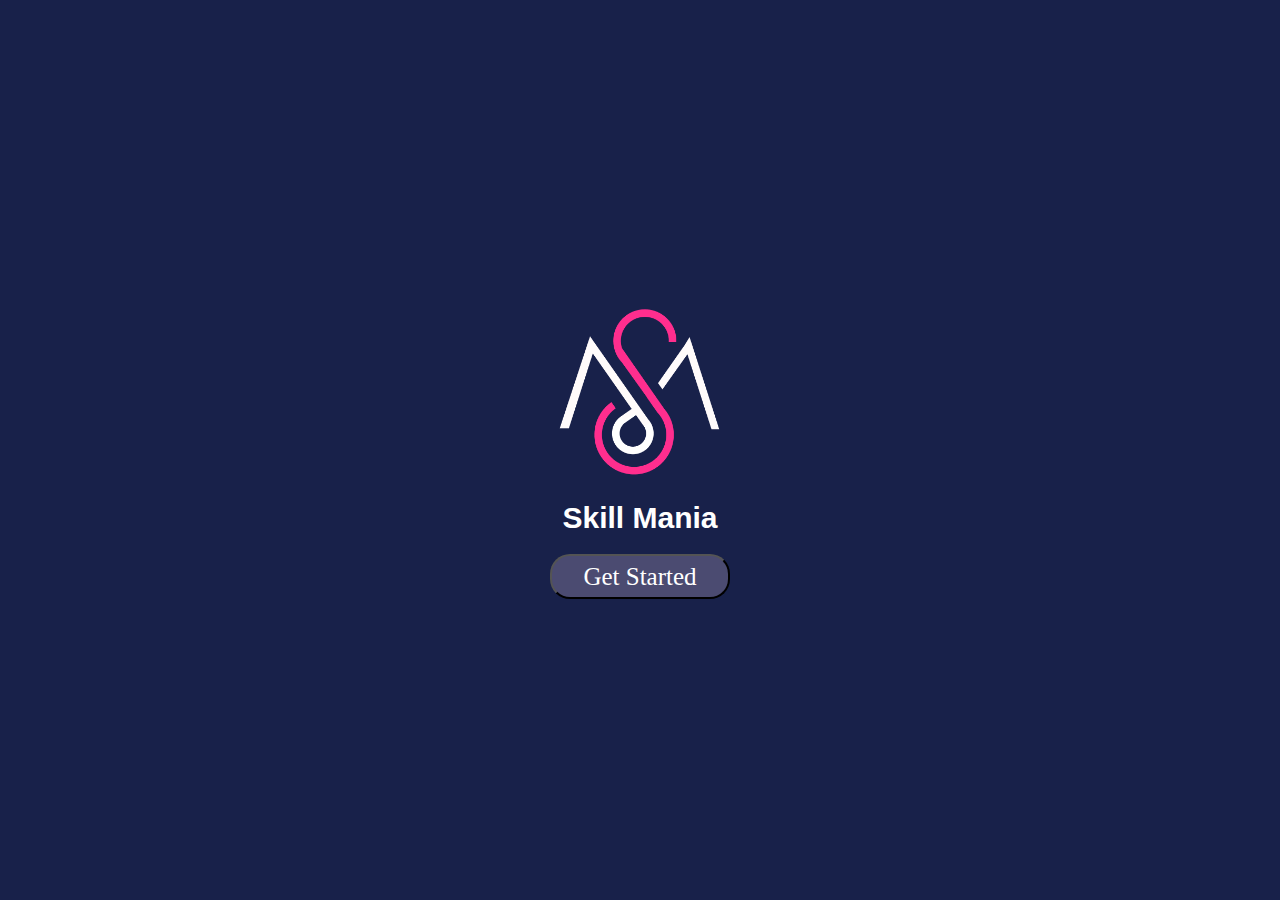
<file: index.html>
<!-- Author:Aadesh Nichite
Name:Quiz Application -->
<html>
    <head>
        <title>Quiz</title>
        <meta charset="utf-8">
        <meta name="viewport" content="width=device-width, initial-scale=1">
        <!-- Latest compiled and minified CSS -->
        <link rel="stylesheet" href="https://maxcdn.bootstrapcdn.com/bootstrap/3.4.0/css/bootstrap.min.css">

        <!-- jQuery library -->
        <script src="https://ajax.googleapis.com/ajax/libs/jquery/3.4.1/jquery.min.js"></script>

        <!-- Latest compiled JavaScript -->
        <script src="https://maxcdn.bootstrapcdn.com/bootstrap/3.4.0/js/bootstrap.min.js"></script>
        <link rel="stylesheet" href="quiz.css">
    </head>
    <body>
        <div class="container-fluid">
                <div class="row">
                        <div class="col-sm r"> 
                            <div class="data">
                                <div>  
                                    <img src='logo.png' width="180" lnext previousheight="180" id="image">
                                </div>
                                <div>
                                    <p id="name">Skill Mania</p>
                                </div>
                                <div>
                                    <a href="instruction.html" id="link"><button type="button" class="Startbtn">Get Started</button></a>
                                </div>
                            </div>
                        </div>   
              </div>
        </div> 
    </body>  
    <script src="https://code.jquery.com/jquery-3.3.1.slim.min.js"
    integrity="sha384-q8i/X+965DzO0rT7abK41JStQIAqVgRVzpbzo5smXKp4YfRvH+8abtTE1Pi6jizo"
    crossorigin="anonymous"></script>
<script src="https://cdnjs.cloudflare.com/ajax/libs/popper.js/1.14.7/umd/popper.min.js"
    integrity="sha384-UO2eT0CpHqdSJQ6hJty5KVphtPhzWj9WO1clHTMGa3JDZwrnQq4sF86dIHNDz0W1"
    crossorigin="anonymous"></script>
<script src="https://stackpath.bootstrapcdn.com/bootstrap/4.3.1/js/bootstrap.min.js"
    integrity="sha384-JjSmVgyd0p3pXB1rRibZUAYoIIy6OrQ6VrjIEaFf/nJGzIxFDsf4x0xIM+B07jRM"
    crossorigin="anonymous"></script>
</html>
</file>
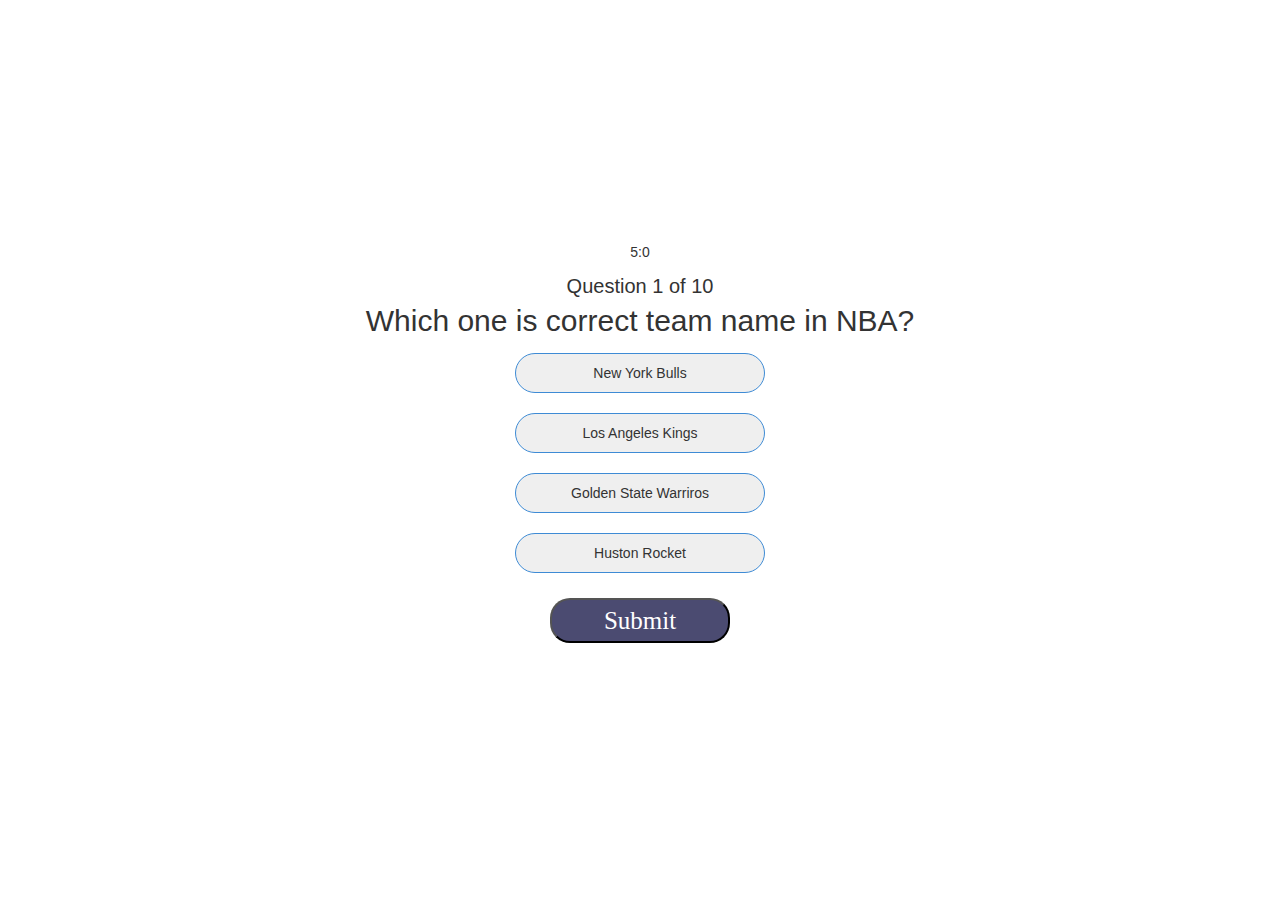
<file: index1.html>
<!-- Author:Aadesh Nichite
Name:Quiz Application -->
<html>
    <head>
        <title>Quiz</title>
        <meta charset="utf-8">
        <meta name="viewport" content="width=device-width, initial-scale=1">
        <!-- Latest compiled and minified CSS -->
        <link rel="stylesheet" href="https://maxcdn.bootstrapcdn.com/bootstrap/3.4.0/css/bootstrap.min.css">

        <!-- jQuery library -->
        <script src="https://ajax.googleapis.com/ajax/libs/jquery/3.4.1/jquery.min.js"></script>

        <!-- Latest compiled JavaScript -->
        <script src="https://maxcdn.bootstrapcdn.com/bootstrap/3.4.0/js/bootstrap.min.js"></script>
        <link rel="stylesheet" href="quiz.css">
    </head>
    <body>
            <div class="container-fluid">
                    <div class="row">
                            <div class="col-sm r2">  
                             
                                <div class="data">  
                                    <div>
                                        <p id="timer" class="timer">02:20</p>
                                        <text id="QuestionNo">Question <p id="queno"> 1</p> of 10</text>
                                    </div>
                                    <div>
                                        <p id="que">what is the financial capital of India?</p>
                                    </div>
                                    <div>
                                        <div class="options" id="answer-select">
                                            <div class="option1"><button id="value1" class="btn" onclick="process(value1);">Mumbai</button></div>
                                            <div class="option1"><button id="value2" class="btn" onclick="process(value2);">Delhi</button></div>
                                            <div class="option1"><button id="value3" class="btn" onclick="process(value3);">Pune</button></div>
                                            <div class="option1"> <button id="value4" class="btn" onclick="process(value4);">Panaji</button></div>
                                        </div>
                                    </div>
                                    <div>
                                    <a href="index2.html" id="link"><button type="button" class="Startbtn">Submit</button></a>
                                    </div>
                                        
                        </div>
                    </div>
    </body>
    <script src="quiz.js"></script>
   <script src="https://cdnjs.cloudflare.com/ajax/libs/popper.js/1.12.9/umd/popper.min.js"
   integrity="sha384-ApNbgh9B+Y1QKtv3Rn7W3mgPxhU9K/ScQsAP7hUibX39j7fakFPskvXusvfa0b4Q" crossorigin="anonymous"></script>
</html>
</file>
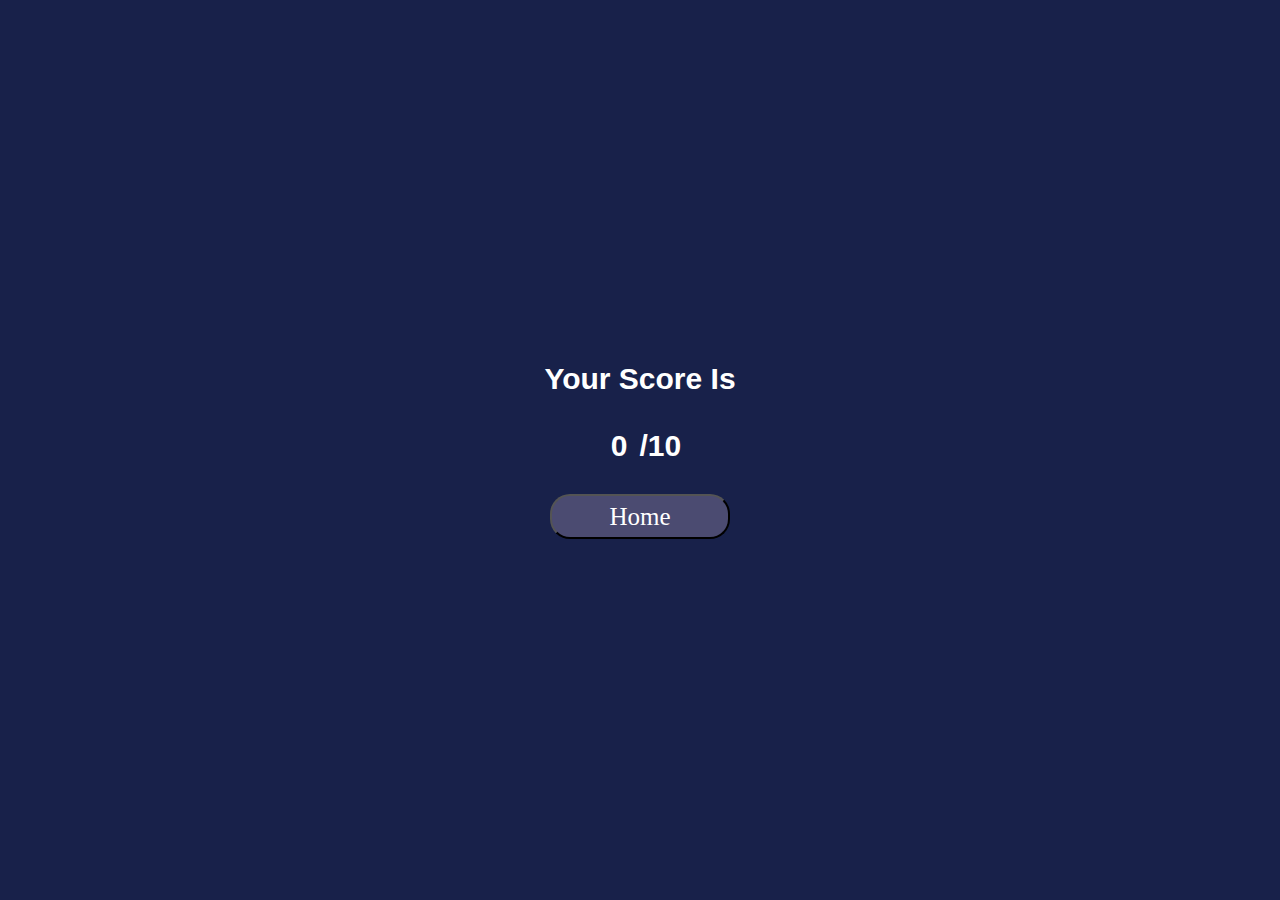
<file: index2.html>
<html>
    <head>
        <title>Quiz</title>
        <meta charset="utf-8">
        <meta name="viewport" content="width=device-width, initial-scale=1">
        <!-- Latest compiled and minified CSS -->
        <link rel="stylesheet" href="https://maxcdn.bootstrapcdn.com/bootstrap/3.4.0/css/bootstrap.min.css">

        <!-- jQuery library -->
         <!-- <script src="https://ajax.googleapis.com/ajax/libs/jquery/3.4.1/jquery.min.js"></script>  -->
         <script src="https://ajax.aspnetcdn.com/ajax/jQuery/jquery-3.4.1.min.js"></script> 

        <!-- Latest compiled JavaScript -->
        <script src="https://maxcdn.bootstrapcdn.com/bootstrap/3.4.0/js/bootstrap.min.js"></script>
        <link rel="stylesheet" href="quiz.css">
    </head>
    <body>
            <div class="container-fluid">
                    <div class="row">
                            <div class="col-sm r"> 
                                <div class="data">
                                    <div>
                                    <p id="name">Your Score Is </p>
                                    <text id="Result"><p id="result">0</p><p>/10</p></text>
                                    <a href="index.html" id="link"><button type="button" class="Startbtn">Home</button></a>
                                    </div>
                                 </div>
                            </div>        
                    </div>
            </div>
    </body>
    <script src="quiz.js"></script>
    <script src="https://cdnjs.cloudflare.com/ajax/libs/popper.js/1.12.9/umd/popper.min.js"
    integrity="sha384-ApNbgh9B+Y1QKtv3Rn7W3mgPxhU9K/ScQsAP7hUibX39j7fakFPskvXusvfa0b4Q" crossorigin="anonymous"></script>
    </html>
</file>
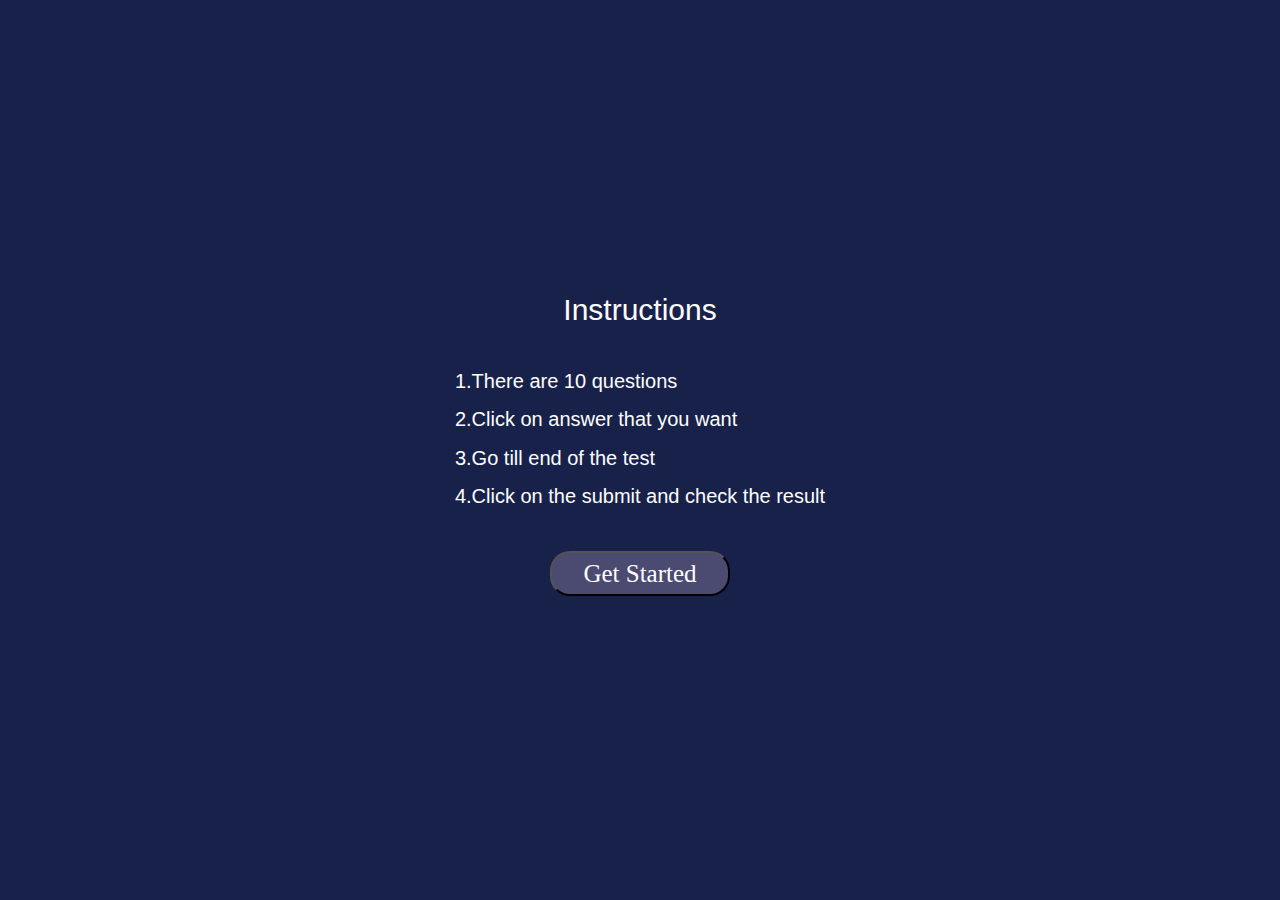
<file: instruction.html>
<html>
    <head>
        <title>Quiz</title>
        <meta charset="utf-8">
        <meta name="viewport" content="width=device-width, initial-scale=1">
        <!-- Latest compiled and minified CSS -->
        <link rel="stylesheet" href="https://maxcdn.bootstrapcdn.com/bootstrap/3.4.0/css/bootstrap.min.css">

        <!-- jQuery library -->
        <script src="https://ajax.googleapis.com/ajax/libs/jquery/3.4.1/jquery.min.js"></script>

        <!-- Latest compiled JavaScript -->
        <script src="https://maxcdn.bootstrapcdn.com/bootstrap/3.4.0/js/bootstrap.min.js"></script>
        <link rel="stylesheet" href="quiz.css">
    </head>
    <body>
        <div class="container-fluid">
                <div class="row">
                        <div class="col-sm r"> 
                            <div class="data">
                                <div class="InstructionDiv">  
                                    <p id="InstructionsHead">Instructions</p>
                                    <p id="instr">1.There are 10 questions</p>
                                    <p id="instr">2.Click on answer that you want</p>
                                    <p id="instr">3.Go till end of the test</p>
                                    <p id="instr">4.Click on the submit and check the result</p>
                                </div>
                                <div>
                                    <a href="index1.html" id="link"><button type="button" class="Startbtn">Get Started</button></a>
                                </div>
                            </div>
                        </div>   
              </div>
        </div> 
    </body>  
    <script src="https://code.jquery.com/jquery-3.3.1.slim.min.js"
    integrity="sha384-q8i/X+965DzO0rT7abK41JStQIAqVgRVzpbzo5smXKp4YfRvH+8abtTE1Pi6jizo"
    crossorigin="anonymous"></script>
<script src="https://cdnjs.cloudflare.com/ajax/libs/popper.js/1.14.7/umd/popper.min.js"
    integrity="sha384-UO2eT0CpHqdSJQ6hJty5KVphtPhzWj9WO1clHTMGa3JDZwrnQq4sF86dIHNDz0W1"
    crossorigin="anonymous"></script>
<script src="https://stackpath.bootstrapcdn.com/bootstrap/4.3.1/js/bootstrap.min.js"
    integrity="sha384-JjSmVgyd0p3pXB1rRibZUAYoIIy6OrQ6VrjIEaFf/nJGzIxFDsf4x0xIM+B07jRM"
    crossorigin="anonymous"></script>
</html>
</file>
<file: quiz.css>
:root{
      --color-1:18214A;
      --color-2:4B4B71; 
      --color-3:white;
  }
  .body
  {
      margin: 0px;
      padding: 0px;
  }
  .timer
  {
      display: flex;
      justify-content: center;
      align-items: center;
  }
  #name,#Result
 {
      font-size: 3rem;
      color: white;
      font-weight: bold;
      justify-content: center;
      align-items: center;
      display: flex;
      margin: 12;
 }
 .Startbtn
 {
      background-color: var(--color-2);
      border-radius: 20px;
      width: 180px;
      height: 45px;
      font-family: Roboto;
      color:var(--color-3);
      font-size: 25px;
      outline: none;

 }
 .Startbtn:hover
 {
      background-color: var(--color-1);
 }
 .col-sm.r 
 {
     margin: 0;
     padding: 0;
     background-color: var(--color-1);
     background-repeat: no-repeat;
     justify-content: center;
     align-items: center;
     display: flex;
     height: 100vh;
 }
.row
{
     height: 100vh;
}
#link,#image
{
      justify-content: center;
      align-items: center;
      display: flex;
      margin: 15;
}
.col-sm.r2
{
     margin: 0;
     padding: 0;
     background-color: var(--color-3);
     justify-content: center;
     align-items: center;
     display: flex;
     height: 100vh;
}
p
{
     display: contents;
}
#instr
{
      color: var(--color-3);
      font-size: 2rem;
      display: flex;
}
#InstructionsHead
{
      color:var(--color-3);
      font-size: 3rem;
      display: flex;
      justify-content: center;
      align-items: center;
      margin-bottom: 35;

}
.btn
{
      width: 250;
      height: 40;
      left: 50.27px;
      justify-content: center;
      align-content: center;
      border: 1px solid #3E8BD5;
      box-sizing: border-box;
      border-radius: 20px;
      margin: 10;
      outline: none;
}
.btn:hover 
{
      background-color: var(--color-1) ;
      color: var(--color-3);
      text-decoration: none;
      outline: none;
}
.option1
{
      justify-content: center;
      align-items: center;
      display: flex;
      outline: none;
}
.InstructionDiv
{
      margin-bottom: 40;
}
#que
{
      font-size: 30;
}
#QuestionNo
{
      font-size: 20;
      justify-content: center;
      align-items: center;
      display: flex;
}
</file>
